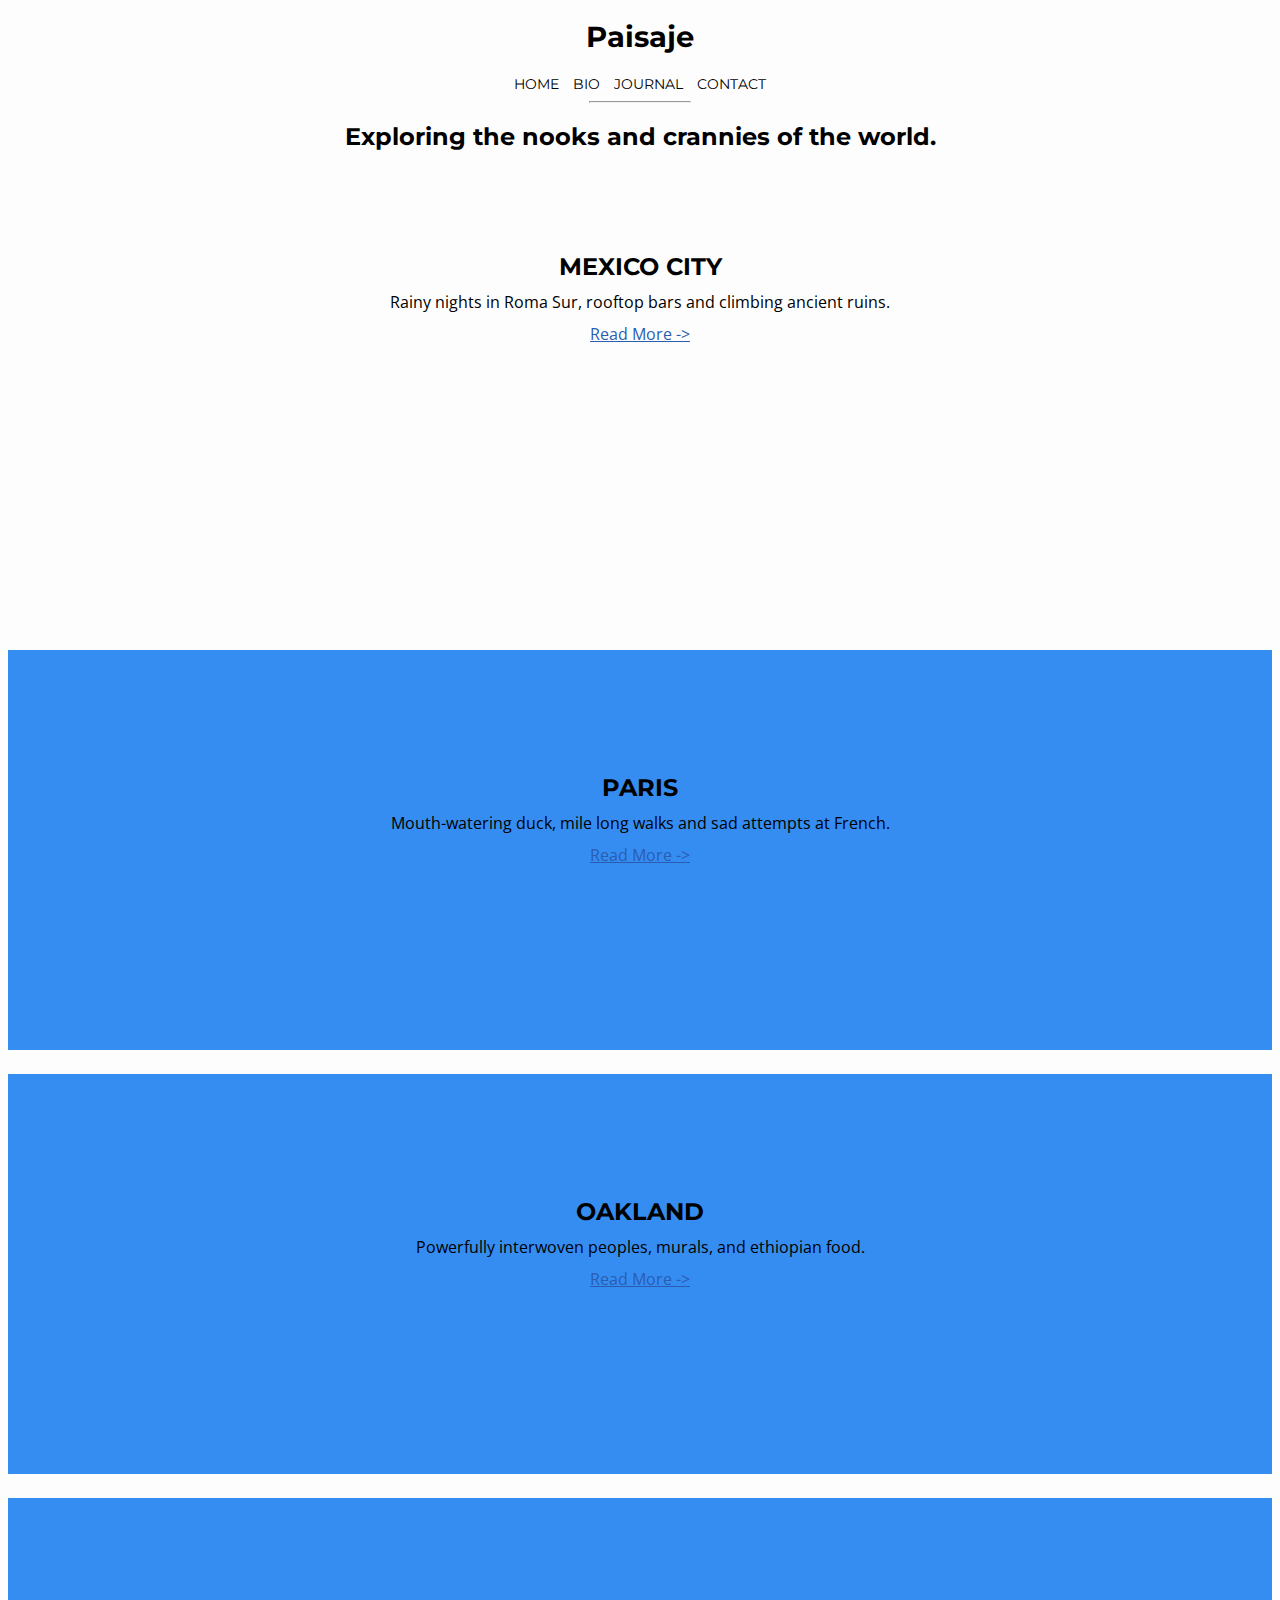
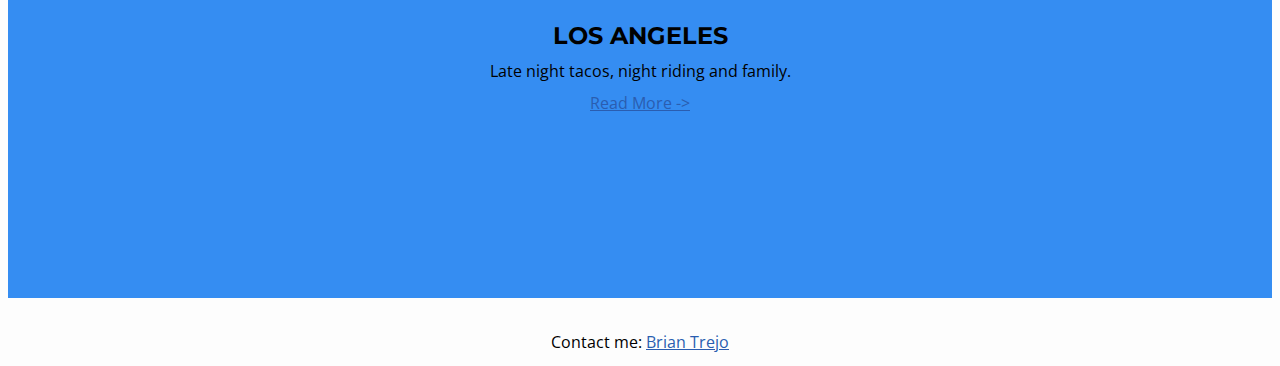
<file: unit_3/index.html>
<!DOCTYPE html>
<html>
<head>
	<title>El Paisaje</title>
	<link rel="stylesheet" type="text/css" href="css/style.css">
</head>
<body>
	<h1>Paisaje</h1>
	<div>
		<a href="#" class="nav">Home</a>
		<a href="#" class="nav">Bio</a>
		<a href="#" class="nav">Journal</a>
		<a href="#" class="nav">Contact</a>
	</div>

	
	<hr>
	<h2 id="slogan">Exploring the nooks and crannies of the world.</h2>

		<section id="featured">
			<h3 style="padding-top:90px;">Mexico City</h4>			
			<p>Rainy nights in Roma Sur, rooftop bars and climbing ancient ruins.</p>
			<p><a href="#" class="link">Read More -></a></p>
		</section>
		
		<section class="home-tile">
			<h3>Paris</h4>	
			<p>Mouth-watering duck, mile long walks and sad attempts at French.</p>
			<p><a href="#" class="link">Read More -></a></p>
		</section>

		<section class="home-tile">
			<h3>Oakland</h4>		
			<p>Powerfully interwoven peoples, murals, and ethiopian food.</p>
			<p><a href="#" class="link">Read More -></a></p>
		</section>

		<section class="home-tile">
			<h3>Los Angeles</h4>
			<p>Late night tacos, night riding and family.</p>
			<p><a href="#" class="link">Read More -></a></p>
		</section>

	<p style="padding-top:20px;">Contact me: <a href="mailto:brianmtrejo@gmail.com" class="link">Brian Trejo</a></p>

</body>
</html>
</file>
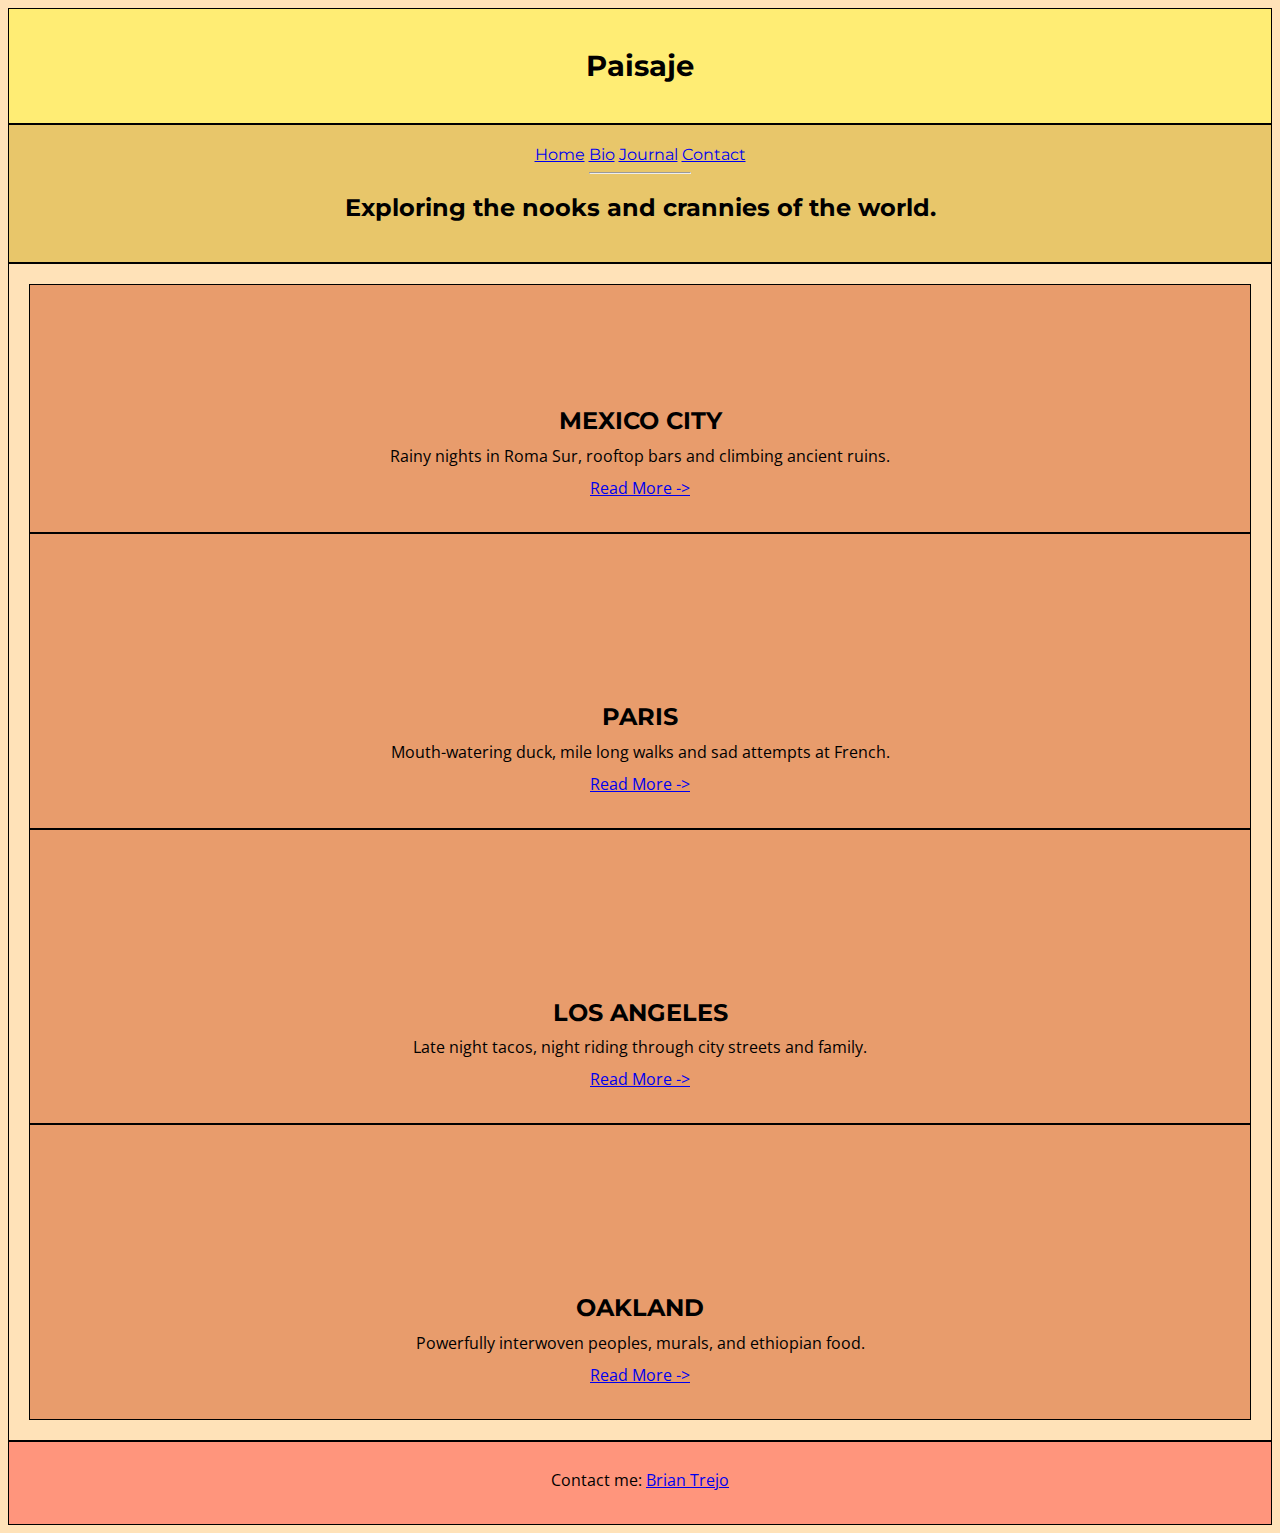
<file: unit_5/index.html>
<!DOCTYPE html>
<html>
<head>
	<title>El Paisaje</title>
	<link rel="stylesheet" type="text/css" href="css/style.css">
</head>
<body>

<header>
	<h1>Paisaje</h1>
</header>
	<nav class="nav">
		
		<a href="#">Home</a>
		<a href="#">Bio</a>
		<a href="#">Journal</a>
		<a href="#">Contact</a>
	
	<hr>
	<h2 id="slogan">Exploring the nooks and crannies of the world.</h2>
</nav>
<section>
	<article id="featured">
			<h3 style="padding-top:90px;">Mexico City</h3>			
			<p>Rainy nights in Roma Sur, rooftop bars and climbing ancient ruins.</p>
			<p><a href="#" class="link">Read More -></a></p>
	</article>
	<article class="home-tile">
			<h3>Paris</h3>	
			<p>
				<span class="tile-copy">Mouth-watering duck, mile long walks and sad attempts at French.</span>
			</p>
			<p><a href="#" class="link">Read More -></a></p>		
	</article>	

	<article class="home-tile">
			<h3>Los Angeles</h3>
			<p class="tile-copy">
				<span class="tile-copy">Late night tacos, night riding through city streets and family.</span>
			</p>
			<p><a href="#" class="link">Read More -></a></p>
	</article>
	
	<article class="home-tile">
			<h3>Oakland</h3>		
			<p class="tile-copy">
				<span class="tile-copy">Powerfully interwoven peoples, murals, and ethiopian food.</span>
			</p>
			<p><a href="#" class="link">Read More -></a></p>
	</article>

</section>

<footer>
	<p id="contact">Contact me: <a href="mailto:brianmtrejo@gmail.com" class="link">Brian Trejo</a></p>
</footer>

</body>
</html>
</file>
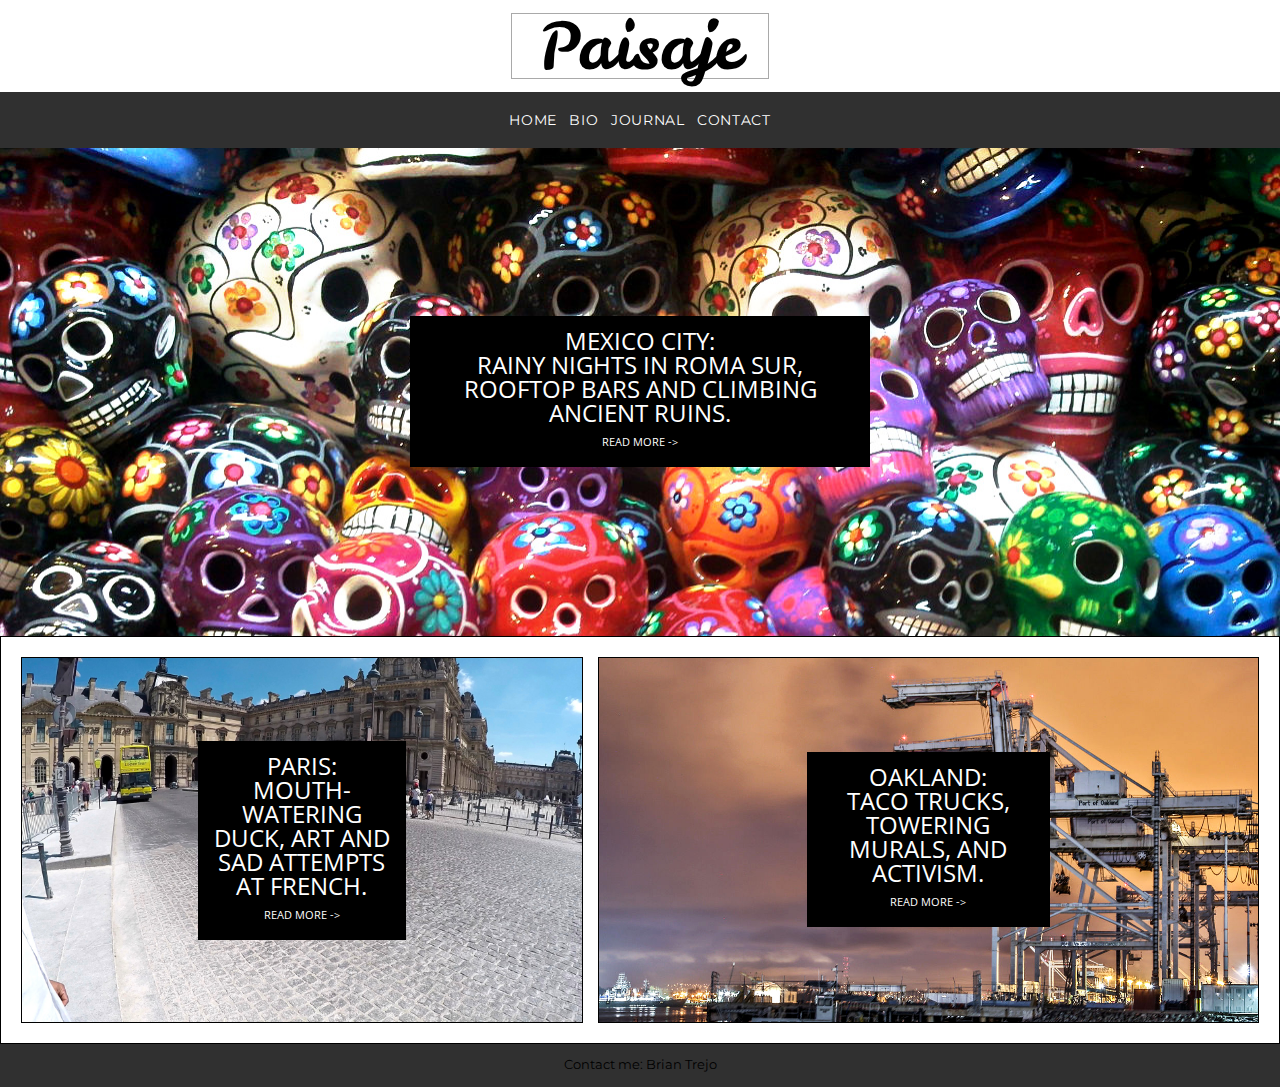
<file: unit_6/index.html>
<!DOCTYPE html>
<html>
<head>
	<title>Paisaje - Vicarious Travel Blog</title>
	<link rel="stylesheet" type="text/css" href="css/reset.css">
	<link rel="stylesheet" type="text/css" href="css/style.css">
	<link rel="icon" href="images/lucha-icon.png" type="image/png">
</head>
<body>

<header>
	<div>Paisaje</div>
</header>

	<nav class="nav">
		<a href="#">Home</a>
		<a href="#">Bio</a>
		<a href="#">Journal</a>
		<a href="#">Contact</a>
	</nav>

<section>
	<article id="featured">
		<p class="text-tile">
			Mexico City:<br />
			Rainy nights in Roma Sur, rooftop bars and climbing ancient ruins. <br />
			<a href="#" class="read-more-link">Read More -></a>
		</p>
	</article>
</section>

<section id="two_column" class="clearfix">
	<aside id="left">
			<p class="text-tile">
				Paris:<br />
				Mouth-watering duck, art and sad attempts at French.<br />
			<a href="#" class="read-more-link">Read More -></a>
			</p><!-- 
			<p>Read More -></a></p>		 -->
	</aside>	

	<article id="right">
			<p class="text-tile">
				Oakland: <br />
				Taco trucks, towering murals, and activism.<br />
				<a href="#" class="read-more-link">Read More -></a>
			</p>
	</article>
	

</section>

<footer>
	<p id="contact">Contact me: <a href="mailto:brianmtrejo@gmail.com" class="link">Brian Trejo</a></p>
</footer>

</body>
</html>
</file>
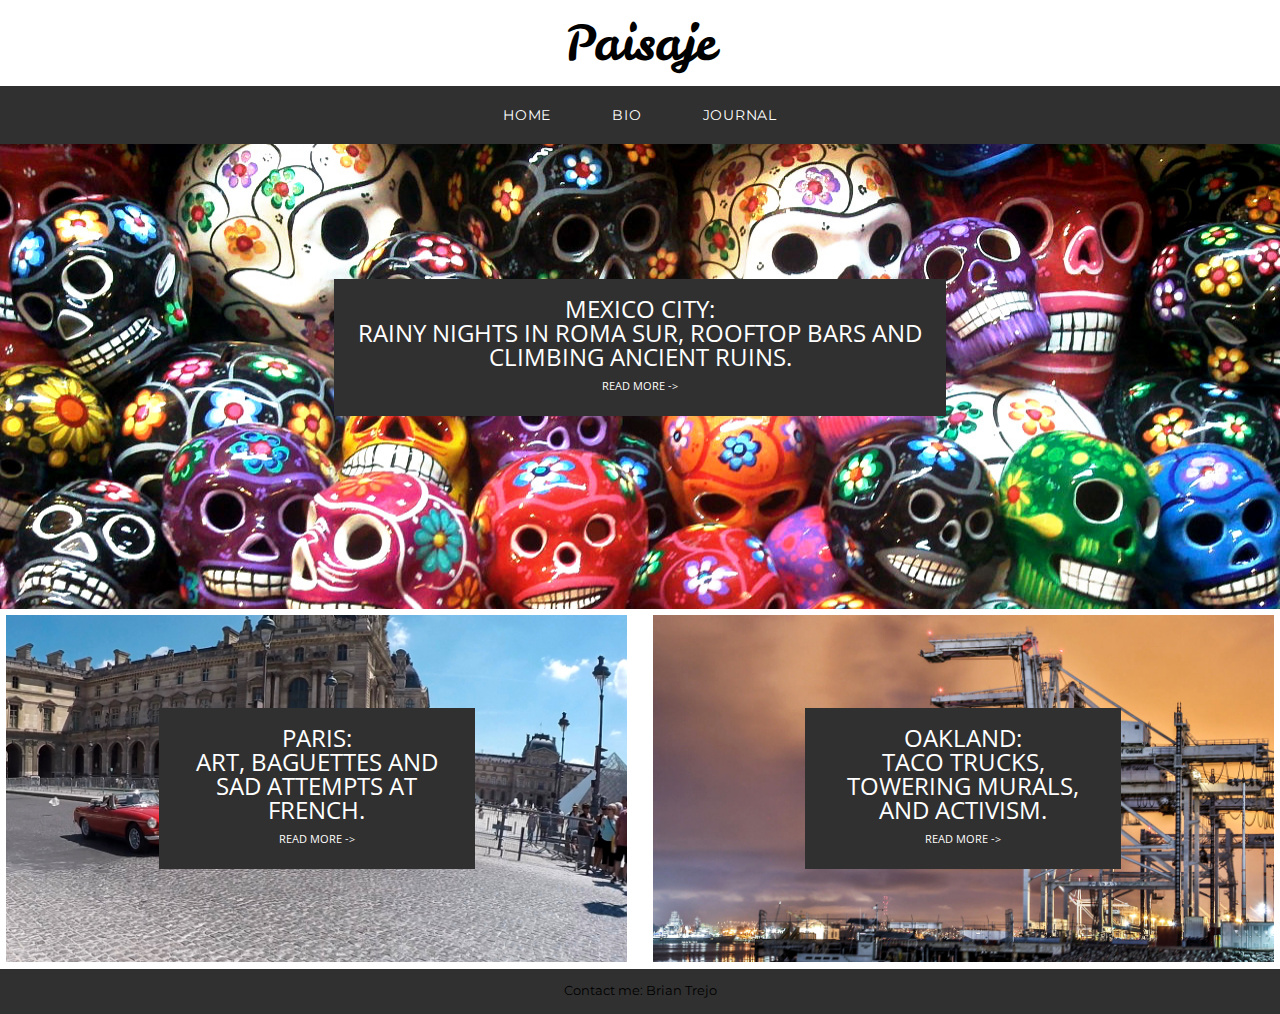
<file: unit_8/index.html>
<!DOCTYPE html>
<html>
<head>
	<title>Paisaje - Vicarious Travel Blog</title>
	<link rel="stylesheet" type="text/css" href="css/reset.css">
	<link rel="stylesheet" type="text/css" href="css/style.css">
	<link rel="icon" href="images/lucha-icon.png" type="image/png">
	<meta name="viewport" content="width=device-width, initial-scale=1">

</head>
<body>

<header>
	<div>Paisaje</div>
</header>

	<nav class="nav">
		<a href="../unit_8/index.html">Home</a>
		<a href="../unit_8/bio.html">Bio</a>
		<a href="#">Journal</a>
		
	</nav>


<section>
	<div id="featured">
		<p class="text-tile">
			Mexico City:<br />
			Rainy nights in Roma Sur, rooftop bars and climbing ancient ruins. <br />
			<a href="../unit_8/mexico-city.html" class="read-more-link">Read More -></a>
		</p>
	</div>
</section>

<section id="two_column" class="clearfix">
	<div id="left">
			<p class="text-tile">
				Paris:<br />
				Art, baguettes and sad attempts at french.<br />
			<a href="#" class="read-more-link">Read More -></a>
			</p>
	</div>	

	<div id="right">
			<p class="text-tile">
				Oakland: <br />
				Taco trucks, towering murals, and activism.<br />
				<a href="#" class="read-more-link">Read More -></a>
			</p>
	</div>

</section>

<footer>
	<p id="contact">Contact me: <a href="mailto:brianmtrejo@gmail.com" class="link">Brian Trejo</a></p>
</footer>

</body>
</html>
</file>
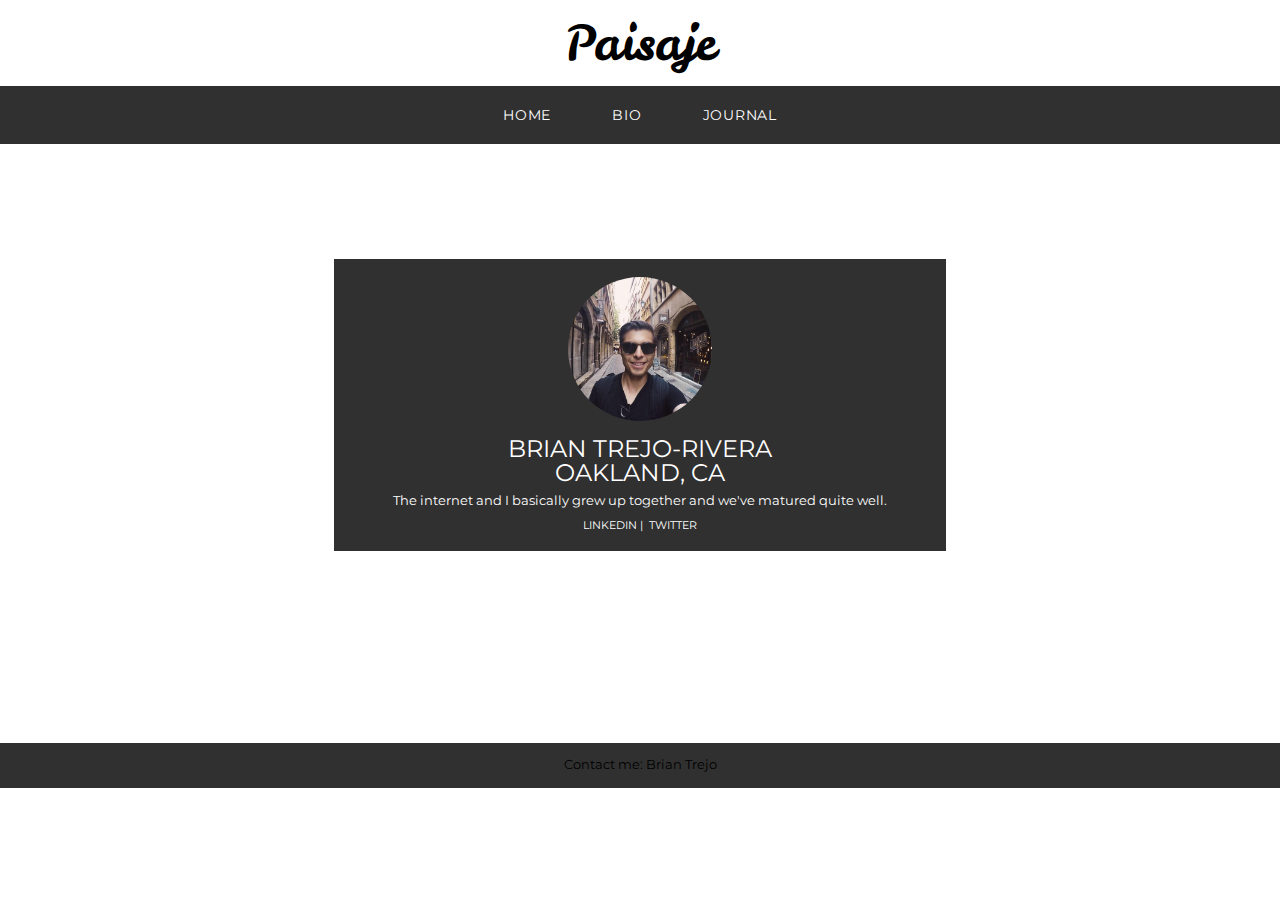
<file: unit_8/bio.html>
<!DOCTYPE html>
<html>
<head>
	<title>Paisaje - Who is Brian Trejo</title>
	<link rel="stylesheet" type="text/css" href="css/reset.css">
	<link rel="stylesheet" type="text/css" href="css/style.css">
	<link rel="icon" href="images/lucha-icon.png" type="image/png">
	<meta name="viewport" content="width=device-width, initial-scale=1">

</head>
<body>

<header>
	<div>Paisaje</div>
</header>

	<nav class="nav">
		<a href="../unit_8/index.html">Home</a>
		<a href="../unit_8/bio.html">Bio</a>
		<a href="#">Journal</a>
		
	</nav>


<section class="text-tile">
			<img src="../unit_8/images/bio.jpg" id="bio-photo"/><br />
			Brian Trejo-Rivera<br />
			Oakland, CA<br />
			<span id="bio-text"> The internet and I basically grew up together and we've matured quite well.</span><br />
			<a href="https://www.linkedin.com/in/briantrejo" target="_blank" class="read-more-link">LinkedIn |</a>
			<a href="https://twitter.com/btrejo" class="read-more-link">Twitter</a>
			

</section>


<footer>
	<p id="contact">Contact me: <a href="mailto:brianmtrejo@gmail.com" class="link">Brian Trejo</a></p>
</footer>

</body>
</html>
</file>
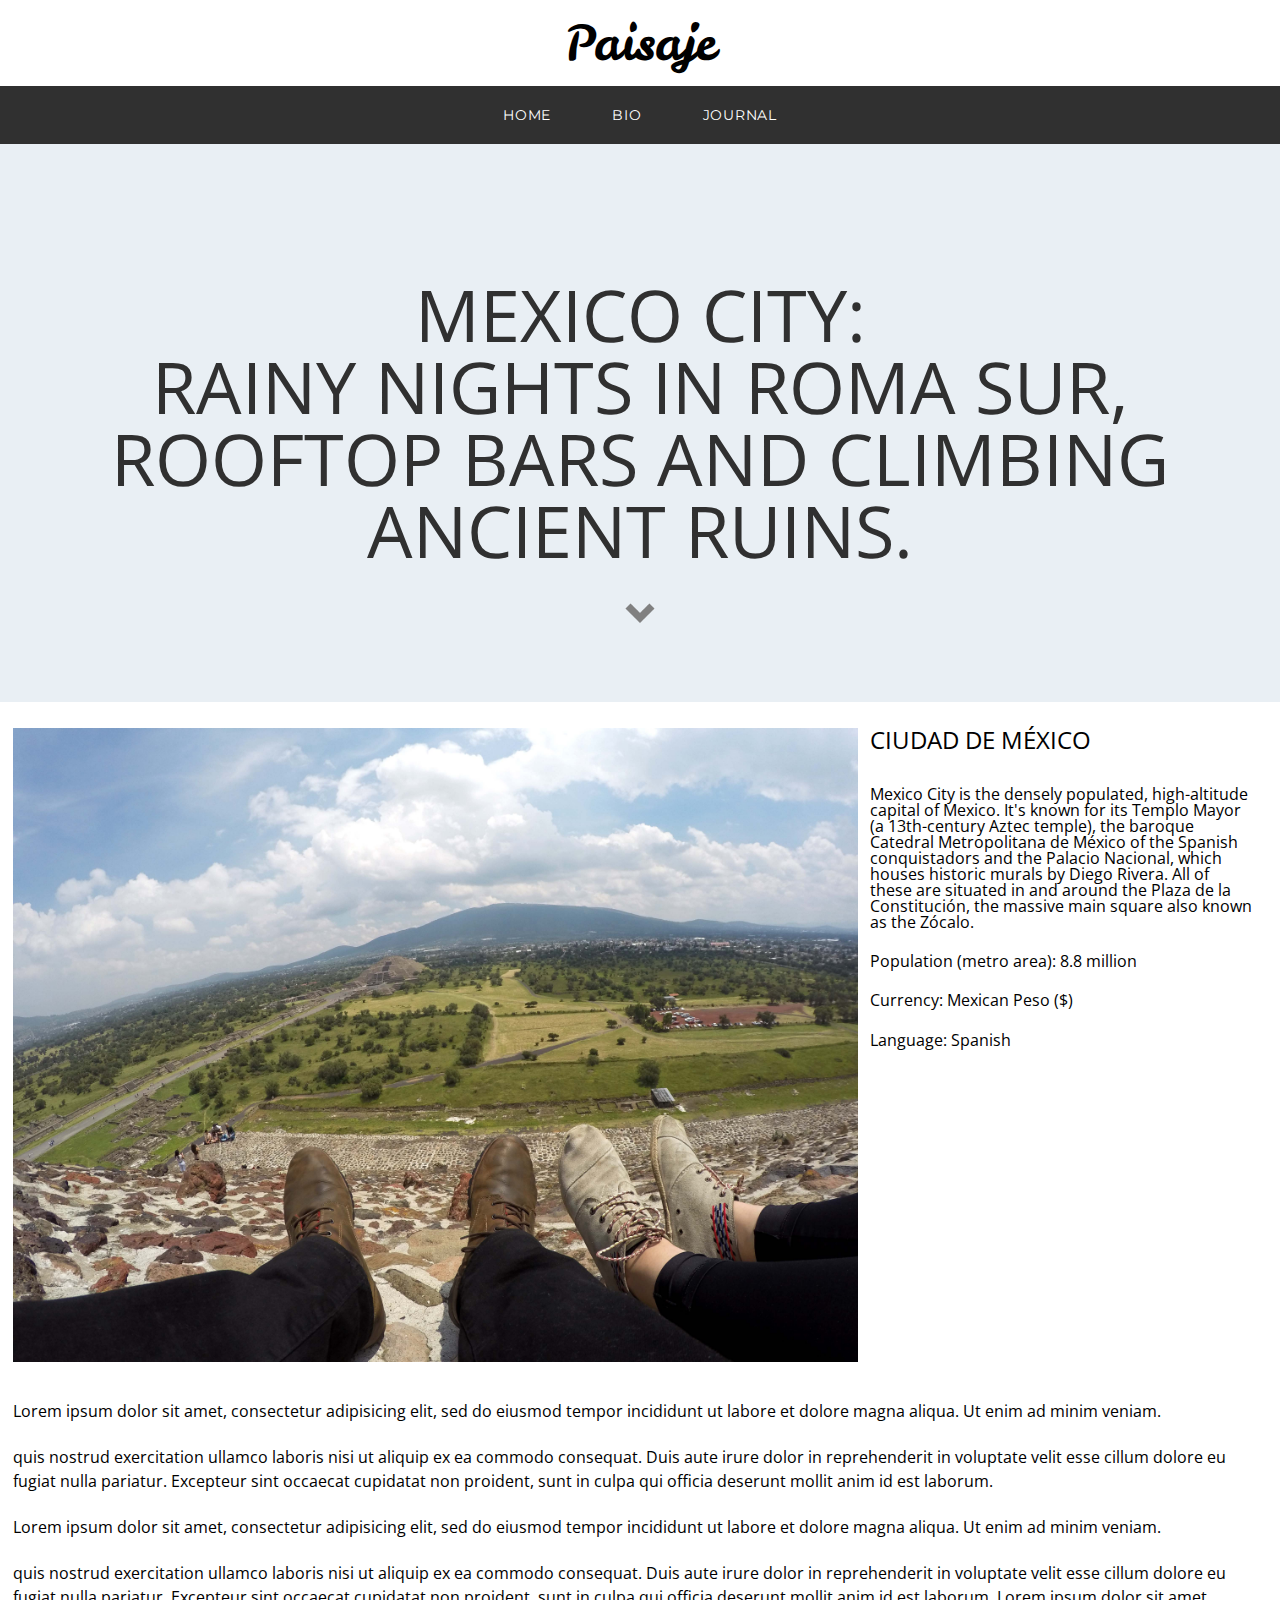
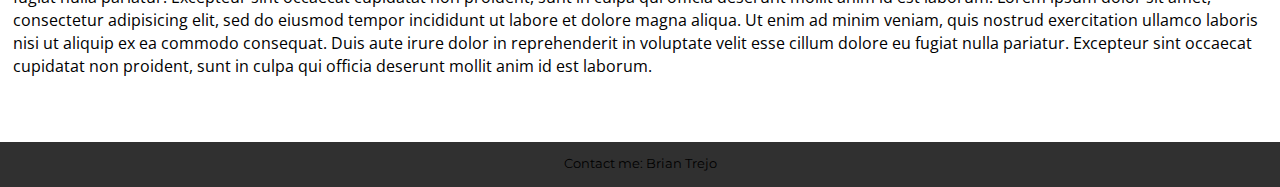
<file: unit_8/mexico-city.html>
<!DOCTYPE html>
<html>
<head>
	<title>Paisaje - Mexico City</title>
	<link rel="stylesheet" type="text/css" href="css/reset.css">
	<link rel="stylesheet" type="text/css" href="css/style.css">
	<link rel="icon" href="images/lucha-icon.png" type="image/png">
	<meta name="viewport" content="width=device-width, initial-scale=1">

</head>
<body>

<header>
	<div>Paisaje</div>
</header>

	<nav class="nav">
		<a href="../unit_8/index.html">Home</a>
		<a href="../unit_8/bio.html">Bio</a>
		<a href="#">Journal</a>
		
	</nav>


<section>
		<p class="journal-title">
			Mexico City:<br />
			Rainy nights in Roma Sur, rooftop bars and climbing ancient ruins. <br />
			<img src="../unit_8/images/down-arrow.png" id="down-arrow" />
		</p>
</section>

<section class="clearfix">
<div>
	<span class="journal-left">
		<img src="../unit_8/images/teotihuacan.jpg" />
	</span>
	<span class="journal-intro">
		<h3>Ciudad de México</h3><br />
		<p>Mexico City is the densely populated, high-altitude capital of Mexico. It's known for its Templo Mayor (a 13th-century Aztec temple), the baroque Catedral Metropolitana de México of the Spanish conquistadors and the Palacio Nacional, which houses historic murals by Diego Rivera. All of these are situated in and around the Plaza de la Constitución, the massive main square also known as the Zócalo.
		</p><br />
		<p>Population (metro area): 8.8 million</p><br />
		<p>Currency: Mexican Peso ($)</p><br />
		<p>Language: Spanish</p><br />
		<iframe src="https://www.google.com/maps/embed?pb=!1m18!1m12!1m3!1d481728.804584038!2d-99.42380635078402!3d19.390519038362424!2m3!1f0!2f0!3f0!3m2!1i1024!2i768!4f13.1!3m3!1m2!1s0x85ce0026db097507%3A0x54061076265ee841!2sMexico+City%2C+CDMX%2C+Mexico!5e0!3m2!1sen!2sus!4v1485145429271" frameborder="0" allowfullscreen id="journal-map"></iframe>
	</span>
</div>

<div id="journal-body">
	Lorem ipsum dolor sit amet, consectetur adipisicing elit, sed do eiusmod
	tempor incididunt ut labore et dolore magna aliqua. Ut enim ad minim veniam.
	<br /><br />
	quis nostrud exercitation ullamco laboris nisi ut aliquip ex ea commodo
	consequat. Duis aute irure dolor in reprehenderit in voluptate velit esse
	cillum dolore eu fugiat nulla pariatur. Excepteur sint occaecat cupidatat non
	proident, sunt in culpa qui officia deserunt mollit anim id est laborum.
	<br /><br />
	Lorem ipsum dolor sit amet, consectetur adipisicing elit, sed do eiusmod
	tempor incididunt ut labore et dolore magna aliqua. Ut enim ad minim veniam.
	<br /><br />
	quis nostrud exercitation ullamco laboris nisi ut aliquip ex ea commodo
	consequat. Duis aute irure dolor in reprehenderit in voluptate velit esse
	cillum dolore eu fugiat nulla pariatur. Excepteur sint occaecat cupidatat non
	proident, sunt in culpa qui officia deserunt mollit anim id est laborum.
	Lorem ipsum dolor sit amet, consectetur adipisicing elit, sed do eiusmod
	tempor incididunt ut labore et dolore magna aliqua. Ut enim ad minim veniam,
	quis nostrud exercitation ullamco laboris nisi ut aliquip ex ea commodo
	consequat. Duis aute irure dolor in reprehenderit in voluptate velit esse
	cillum dolore eu fugiat nulla pariatur. Excepteur sint occaecat cupidatat non
	proident, sunt in culpa qui officia deserunt mollit anim id est laborum.
</div>
</section>

<footer>
	<p id="contact">Contact me: <a href="mailto:brianmtrejo@gmail.com" class="link">Brian Trejo</a></p>
</footer>

</body>
</html>
</file>
<file: unit_3/css/style.css>
@import url('https://fonts.googleapis.com/css?family=Montserrat|Open Sans');

body {
	font-family: 'Montserrat', sans-serif, arial;
	font-size:16px; /*1em = 16px*/
	text-align: center;
	background-color: #FDFDFD;
}

#slogan {
	font-size: 1.5em;
}

#featured {
	background: url("http://i.imgur.com/wOJlriT.jpg");
	background-repeat: no-repeat;
	background-size: cover;
	height: 28.13em;
}

.home-tile {
	background-color: #358df2;
	height:25em;
}

.nav {
	text-decoration: none;
	font-family: Open Sans:800, sans-serif, arial;
	font-size: 0.85em;
	color:#000;
	text-transform: uppercase;
	margin: 0 5px 10px 5px;

}

.link {
	text-decoration: underline;
	color: #2A5DB0;
}

p {
	line-height: 1em;
	font-family: Open Sans, sans-serif, arial;
}
 hr {
 	width:6.25em;
}

h1 {
	font-size: 1.8em;
}

h3 {
	text-transform: uppercase;
	line-height: 0.2em;
	padding-top:5.7em;
	font-size: 1.5em;
}
</file>
<file: unit_5/css/style.css>
@import url('https://fonts.googleapis.com/css?family=Montserrat|Open Sans');

body {
	font-family: 'Montserrat', sans-serif, arial;
	font-size:16px; /*1em = 16px*/
	text-align: center;
	background-color: #FFE2B8;
}

header { 
	background-color: #FFED74;
	border: 1px black solid;
    padding: 20px;
	}

nav {
	background-color: #E8C66A;
	border: 1px black solid;
    padding: 20px;
}

aside {
	background-color: #FFC675;
	border: 1px black solid;
    padding: 20px;
}

article {
	background-color: #E89C6C;
	border: 1px black solid;
    padding: 20px;
}

footer {
	background-color: #FF957C;
	border: 1px black solid;
    padding: 20px;
}

section {
	background-color: #FFE2B8;
	border: 1px black solid;
    padding: 20px;
}

#slogan {
	font-size: 1.5em;
}

#contact {
	margin-top:10px;
}

/*#featured {
	background: url("http://i.imgur.com/wOJlriT.jpg");
	background-repeat: no-repeat;
	background-size: cover;
	height: 28em;
	margin: 0 0 1em 0;
}*/

/*.home-tile {
	background-color: #358df2;
	height:25em;
	display: inline-block;
}*/

/*.nav {
	text-decoration: none;
	font-family: Open Sans:800, sans-serif, arial;
	font-size: 0.85em;
	color:#000;
	text-transform: uppercase;
	margin: 0 5px 10px 5px;

}*/

/*.link {
	text-decoration: underline;
	color: #2A5DB0;
}*/

/*.tile-copy {
	background: #eee;
	padding: 0 1em;
}*/

p {
	line-height: 1em;
	font-family: Open Sans, sans-serif, arial;
}
 hr {
 	width:6.25em;
}

h1 {
	font-size: 1.8em;
}

h3 {
	text-transform: uppercase;
	line-height: 0.2em;
	padding-top:5.7em;
	font-size: 1.5em;
}
</file>
<file: unit_6/css/style.css>
@import url('https://fonts.googleapis.com/css?family=Montserrat|Open Sans|Leckerli+One');

body {
	font-family: Montserrat, sans-serif, arial;
	font-size:16px; /*1em = 16px*/
	text-align: center;
}

p {
	line-height: 1em;
	font-family: Open Sans, sans-serif, arial;
}


header { 
	font-size: 4em;
	font-family: Leckerli One, cursive;
	border: 1px #a9a9a9 solid;
	background-color: #fff;
	text-align: center;
	width: 20%;
	margin: .2em auto;
	}

nav {
	background-color: #303030;
    padding: 20px;
}

nav a {
	text-decoration: none;
	font-family: Open Sans:800, sans-serif, arial;
	font-size: 0.85em;
	color:#fff;
	letter-spacing: .050em;
	text-transform: uppercase;
	margin: 0 .31em;

}

nav a:hover {
	text-decoration: line-through;
}

#featured {
	background-image: url(../images/calaveras.jpg);
	background-size: cover;
	background-repeat: no-repeat;
	height: 50%;
}

article {
	background-color: #fff;
    padding: 20px;

}

aside {
	background-color: #FFC675;
	border: 1px black solid;
    padding: 1.25em;
}

.read-more-link {
	font-size:.45em;
	text-align:left;
	color:#fff;
	text-decoration: none;
}

.read-more-link:hover {
	text-decoration: line-through;
	font-size:.45em;
	text-align:left;
}


.text-tile {
	color: #fff;
	background-color: #000;
	font-size: 1.5em;
	border: 1px black solid;
	text-align: center;	
	text-transform: uppercase;
	padding: 0.5em;
	width: 35%;
	margin: 12% auto;
}

/*section {
	background-color: #FFE2B8;
	border: 1px black solid;
    padding: 20px;
}*/


#two_column {
    background-color: #fff;
    border: 1px black solid;
    padding: 20px;
}

#left {
    background-image: url(../images/paris.jpg);
    background-size: cover;
	background-repeat: no-repeat;
    border: 1px black solid;
    float: left;
    width: 42%;
}

#right {
	background-color: #FFE2B8;
    background-image: url(../images/oakland.jpg);
    background-size: cover;
	background-repeat: no-repeat;
    border: 1px black solid;
    float: right;   
    width: 50%;
}

.clearfix:after {
    visibility: hidden;
    display: block;
    font-size: 0;
    content: " ";
    clear: both;
    height: 0;
}


#contact {
	font-size: 0.80em;
	color:#000;
	font-family: Montserrat, sans-serif, arial;
}

.link {
	text-decoration: none;
	color: #000;
}

.link:hover {
	text-decoration: underline;
	color: #fff;
}

footer {
	background-color: #303030;
    padding: 15px;
}
</file>
<file: unit_8/css/style.css>
@import url('https://fonts.googleapis.com/css?family=Montserrat|Open Sans|Leckerli+One');

body {
  font-family: Montserrat, sans-serif, arial;
  font-size:16px; /*1em = 16px*/
  text-align: center;
}

p {
  line-height: 1em;
  font-family: Open Sans, sans-serif, arial;
}

h3 {
  font-family: Open Sans, sans-serif, arial;
  font-size: 1.5em;
  padding-bottom: 3%;
  text-transform: uppercase;
}

header { 
  font-size: 3em;
  font-family: Leckerli One, cursive;
  background-color: #fff;
  text-align: center;
  margin: .40em auto;
  }

nav {
  background-color: #303030;
    float: left;
    width:100%;

}

nav a {
 text-decoration: none;
  font-size: 0.85em;
  border: 3px solid #303030;
  color:#fff;
  letter-spacing: .055em;
  text-transform: uppercase;
  padding: 1% 2%;
  margin: 0.5% auto;
 display: inline-block;
}

nav a:hover {
  border: 3px solid #fff;
}

#featured {
  background-image: url(../images/calaveras.jpg);
  background-size: cover;
  background-repeat: no-repeat;
  padding:1px;
}

.read-more-link {
  font-size:.45em;
  text-align:left;
  color:#fff;
  text-decoration: none;
}

.read-more-link:hover {
  font-size:.5em;
  font-weight: bold;
}


.text-tile {
  color: #fff;
  background-color: #303030;
  font-size: 1.5em;
  text-transform: uppercase;
  padding: 0.75em;
  width: 45%;
  margin: 15% auto;
}

#two_column {
    background-color: #fff;
    margin: 0.5% 0.5%;
}

#left {
    background-image: url(../images/louvre.jpg);
    background-size: cover;
    background-repeat: no-repeat;
    float: left;
    width: 49%;
}

#right {
    background-image: url(../images/oakland.jpg);
    background-size: cover;
    background-repeat: no-repeat;
    float: right;   
    width: 49%;
}

.clearfix:after {
    visibility: hidden;
    display: block;
    font-size: 0;
    content: " ";
    clear: both;
    height: 0;
}

#bio-photo {
  width:25%;
  border-radius: 100%;
  margin-bottom: 2%;
}

#bio-text {
  font-size: 0.55em;
  text-transform: none;
}

.journal-intro {
 width: 30%;
  float: left;
  margin: 1% 1% 0 1%;
  line-height: 1.45em;
  text-align: left;
  display: block;
}

.journal-title {
  color: #303030;
  background-color: #e9eff4;
  font-size: 4.5em;
  text-transform: uppercase;
  padding: 15% 0% 5% 0%;
  width: 100%;
  margin: 1% auto;
}

#journal-body {
 width: 98%;
  float: left;
  padding: 3% 1% 5% 1%;
  text-align: left;
  line-height: 1.45em;
  font-family: Open Sans, sans-serif, arial;
}

.journal-left img {
  width: 66%;
  float: left;
  margin: 1% 0 0 1%;
}

.journal-right img {
  width: 31%;
  float: left;
  margin: 1% 1% 0 1%;

}

#journal-map {
   width: 100%;
  float: left;
}

article {
  margin:5% 5% 5% 5%;
  padding:20% auto;
  font-size: 1.2em;
  display: block;
  text-align: left;
}

#down-arrow {
  text-align: center;
  width:0.5em;
}

#down-arrow:hover {
  margin-top: 4%;
}

#contact {
  font-size: 0.80em;
  color:#000;
  font-family: Montserrat, sans-serif, arial;
}

.link {
  text-decoration: none;
  color: #000;
}

.link:hover {
  color: #fff;
}

footer {
  background-color: #303030;
    padding: 1em;
}

@media screen and (max-width: 1170px) {
 
  .text-tile {
  width: 50%;
  }

 .journal-title {
  font-size: 4em;
  padding: 15% 0% 15% 0%;
  }

}

@media screen and (max-width: 950px) {
  #two_column {
    display: inline-block;
    float:none;
    margin: 0;
  }
  #left {
    width:100%;
    margin: 1% 0;
  }
   #right {
    width:100%;
    margin: 0 0 1% 0;
  }

  .journal-title {
  font-size: 3em;
}


.journal-left img {
  width: 100%;
  float: none;
  margin: 0 0;
}

.journal-intro {
  font-size: 0.95em;
  width: 95%;
  float: none;
  padding: 1% 2.5% 0 2.5%;
  margin: 3% 0% 0 0%;
}

#journal-body {
 width: 95%;
  padding: 3% 2.5% 5% 2.5%;
}

}


@media screen and (max-width: 725px) {
  .text-tile {
    width:65%;
  }

.journal-title {
  font-size: 2.5em;
}



}


@media screen and (max-width: 430px) {
  .text-tile {
    font-size:1.2em;
    width:65%;
  }
 
nav {
    padding: 0% 0%;
    float: none;
}
 nav a {
  font-size: 0.95em;
  margin: 0 0;
  padding: 2.5% 0%;
  display: block;
}

.journal-title {
  font-size: 1.5em;
}

}
</file>
